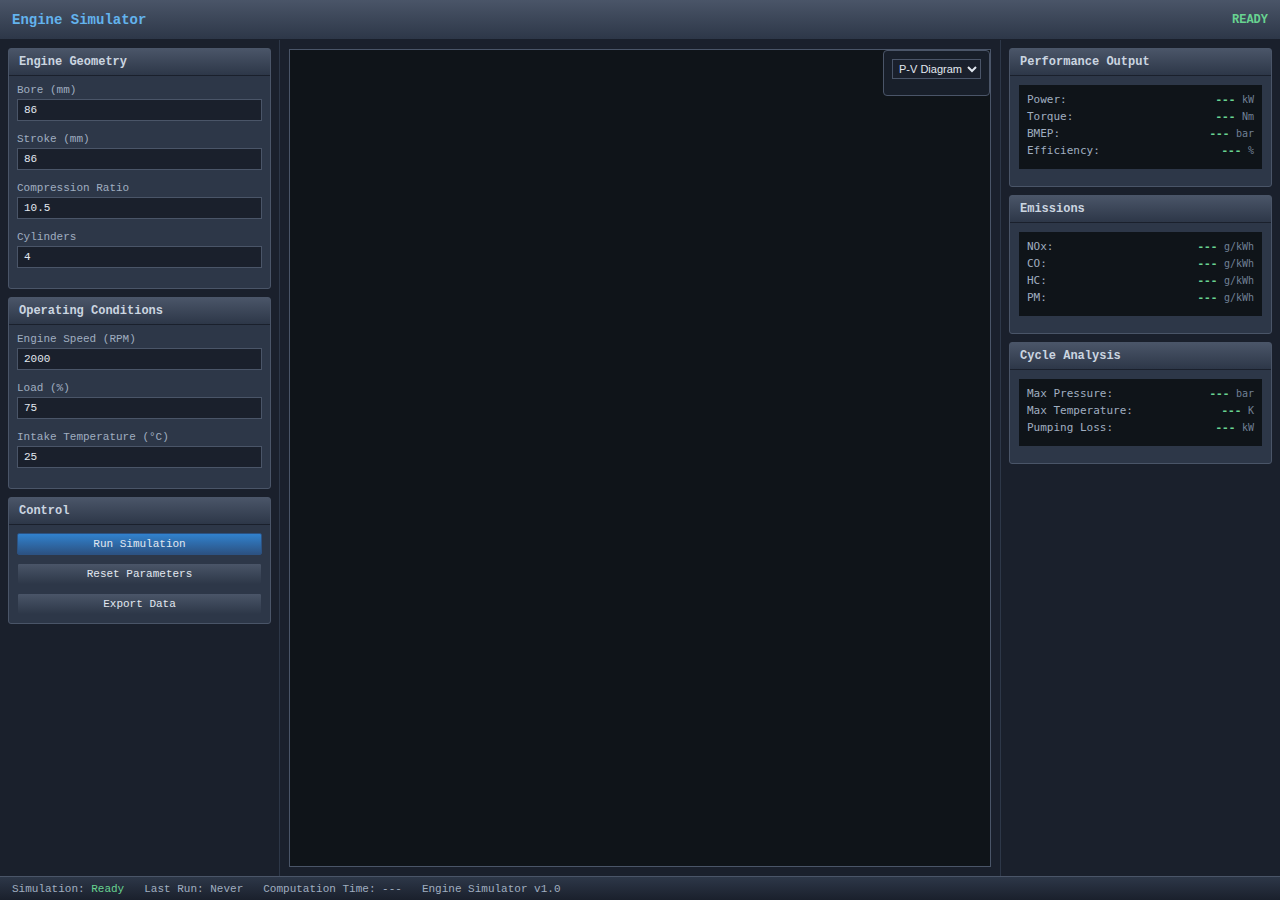
<file: index.html>
<!DOCTYPE html>
<html lang="en">
<head>
    <meta charset="UTF-8">
    <meta name="viewport" content="width=device-width, initial-scale=1.0">
    <title>Engine Simulator v1.0</title>
    <link rel="stylesheet" href="css/main.css">
    <link rel="stylesheet" href="css/components.css">
</head>
<body>
    <div class="main-container">
        <!-- Header -->
        <div class="header">
            <span class="title">Engine Simulator</span>
            <span class="spacer"></span>
            <span class="status">READY</span>
        </div>

        <!-- Sidebar - Control Parameters -->
        <div class="sidebar">
            <div class="panel">
                <div class="panel-header">Engine Geometry</div>
                <div class="panel-content">
                    <div class="control-group">
                        <label class="control-label">Bore (mm)</label>
                        <input type="number" class="control-input" value="86" min="50" max="150">
                    </div>
                    <div class="control-group">
                        <label class="control-label">Stroke (mm)</label>
                        <input type="number" class="control-input" value="86" min="50" max="150">
                    </div>
                    <div class="control-group">
                        <label class="control-label">Compression Ratio</label>
                        <input type="number" class="control-input" value="10.5" min="8" max="15" step="0.1">
                    </div>
                    <div class="control-group">
                        <label class="control-label">Cylinders</label>
                        <input type="number" class="control-input" value="4" min="1" max="12">
                    </div>
                </div>
            </div>

            <div class="panel">
                <div class="panel-header">Operating Conditions</div>
                <div class="panel-content">
                    <div class="control-group">
                        <label class="control-label">Engine Speed (RPM)</label>
                        <input type="number" class="control-input" value="2000" min="500" max="8000" step="100">
                    </div>
                    <div class="control-group">
                        <label class="control-label">Load (%)</label>
                        <input type="number" class="control-input" value="75" min="0" max="100">
                    </div>
                    <div class="control-group">
                        <label class="control-label">Intake Temperature (°C)</label>
                        <input type="number" class="control-input" value="25" min="-20" max="60">
                    </div>
                </div>
            </div>

            <div class="panel">
                <div class="panel-header">Control</div>
                <div class="panel-content">
                    <button class="btn btn-primary" style="width: 100%; margin-bottom: 8px;">Run Simulation</button>
                    <button class="btn" style="width: 100%; margin-bottom: 8px;">Reset Parameters</button>
                    <button class="btn" style="width: 100%;">Export Data</button>
                </div>
            </div>
        </div>

        <!-- Main Canvas Area -->
        <div class="canvas-area">
            <div class="visualization-placeholder">
                <div>Visualization Area</div>
                <div style="font-size: 12px; margin-top: 8px;">P-V Diagrams, Performance Charts, and 3D Visualizations will appear here</div>
            </div>
        </div>

        <!-- Properties Panel -->
        <div class="properties">
            <div class="panel">
                <div class="panel-header">Performance Output</div>
                <div class="panel-content">
                    <div class="data-display">
                        <div class="data-row">
                            <span class="data-label">Power:</span>
                            <span><span class="data-value">---</span> <span class="data-unit">kW</span></span>
                        </div>
                        <div class="data-row">
                            <span class="data-label">Torque:</span>
                            <span><span class="data-value">---</span> <span class="data-unit">Nm</span></span>
                        </div>
                        <div class="data-row">
                            <span class="data-label">BMEP:</span>
                            <span><span class="data-value">---</span> <span class="data-unit">bar</span></span>
                        </div>
                        <div class="data-row">
                            <span class="data-label">Efficiency:</span>
                            <span><span class="data-value">---</span> <span class="data-unit">%</span></span>
                        </div>
                    </div>
                </div>
            </div>

            <div class="panel">
                <div class="panel-header">Emissions</div>
                <div class="panel-content">
                    <div class="data-display">
                        <div class="data-row">
                            <span class="data-label">NOx:</span>
                            <span><span class="data-value">---</span> <span class="data-unit">g/kWh</span></span>
                        </div>
                        <div class="data-row">
                            <span class="data-label">CO:</span>
                            <span><span class="data-value">---</span> <span class="data-unit">g/kWh</span></span>
                        </div>
                        <div class="data-row">
                            <span class="data-label">HC:</span>
                            <span><span class="data-value">---</span> <span class="data-unit">g/kWh</span></span>
                        </div>
                        <div class="data-row">
                            <span class="data-label">PM:</span>
                            <span><span class="data-value">---</span> <span class="data-unit">g/kWh</span></span>
                        </div>
                    </div>
                </div>
            </div>

            <div class="panel">
                <div class="panel-header">Cycle Analysis</div>
                <div class="panel-content">
                    <div class="data-display">
                        <div class="data-row">
                            <span class="data-label">Max Pressure:</span>
                            <span><span class="data-value">---</span> <span class="data-unit">bar</span></span>
                        </div>
                        <div class="data-row">
                            <span class="data-label">Max Temperature:</span>
                            <span><span class="data-value">---</span> <span class="data-unit">K</span></span>
                        </div>
                        <div class="data-row">
                            <span class="data-label">Pumping Loss:</span>
                            <span><span class="data-value">---</span> <span class="data-unit">kW</span></span>
                        </div>
                    </div>
                </div>
            </div>
        </div>

        <!-- Status Bar -->
        <div class="status-bar">
            <span class="status-item">Simulation: <span class="status-ready">Ready</span></span>
            <span class="status-item">Last Run: Never</span>
            <span class="status-item">Computation Time: ---</span>
            <span class="status-item">Engine Simulator v1.0</span>
        </div>
    </div>

    <script>
        // Inline Engine Simulator (no modules needed)
        console.log('Initializing inline engine simulator...');
        
        class EngineSimulator {
            constructor() {
                this.parameters = {
                    bore: 86,
                    stroke: 86,
                    compressionRatio: 10.5,
                    cylinders: 4,
                    engineSpeed: 2000,
                    load: 75,
                    intakeTemp: 25
                };
                
                this.worker = null;
                this.isSimulating = false;
                this.lastResults = null;
                this.canvas = null;
                this.ctx = null;
                this.chartType = 'pv-diagram';
                this.selectedYParameter = 'pressure';
                
                this.setupWorker();
                this.bindEventListeners();
                this.setupVisualization();
            }
            
            setupWorker() {
                try {
                    this.worker = new Worker('js/workers/simulation.worker.js');
                    this.worker.addEventListener('message', (event) => this.handleWorkerMessage(event));
                    this.worker.addEventListener('error', (error) => this.handleWorkerError(error));
                    console.log('Worker initialized successfully');
                } catch (error) {
                    console.error('Failed to initialize worker:', error);
                    this.updateStatus('Worker initialization failed', 'error');
                }
            }
            
            handleWorkerMessage(event) {
                const { type, data } = event.data;
                
                switch (type) {
                    case 'simulation_started':
                        this.updateStatus('Simulation running...', 'running');
                        break;
                        
                    case 'simulation_complete':
                        this.isSimulating = false;
                        this.updateStatus('Simulation complete', 'ready');
                        this.updateResults(data);
                        this.lastResults = data;
                        
                        // Update visualization with cycle data
                        if (data.cycle) {
                            this.updateVisualization(data.cycle);
                        }
                        break;
                        
                    case 'simulation_progress':
                        // Update progress if needed
                        break;
                        
                    case 'simulation_error':
                        this.isSimulating = false;
                        this.updateStatus(`Error: ${data.error}`, 'error');
                        break;
                }
            }
            
            handleWorkerError(error) {
                console.error('Worker error:', error);
                this.isSimulating = false;
                this.updateStatus('Simulation error occurred', 'error');
            }
            
            bindEventListeners() {
                const inputElements = document.querySelectorAll('.control-input');
                const parameters = ['bore', 'stroke', 'compressionRatio', 'cylinders', 'engineSpeed', 'load', 'intakeTemp'];
                
                // Parameter change listeners
                inputElements.forEach((input, index) => {
                    if (index < parameters.length) {
                        input.addEventListener('input', (e) => {
                            this.updateParameter(parameters[index], parseFloat(e.target.value));
                        });
                        
                        input.addEventListener('change', (e) => {
                            this.validateParameter(parameters[index], parseFloat(e.target.value), e.target);
                        });
                    }
                });
                
                // Control buttons
                const runButton = document.querySelector('.btn-primary');
                const resetButton = document.querySelector('.btn:not(.btn-primary):first-of-type');
                const exportButton = document.querySelector('.btn:not(.btn-primary):last-of-type');
                
                if (runButton) {
                    runButton.addEventListener('click', () => this.runSimulation());
                }
                
                if (resetButton) {
                    resetButton.addEventListener('click', () => this.resetParameters());
                }
                
                if (exportButton) {
                    exportButton.addEventListener('click', () => this.exportData());
                }
            }
            
            updateParameter(parameter, value) {
                this.parameters[parameter] = value;
            }
            
            validateParameter(parameter, value, inputElement) {
                let isValid = true;
                let errorMessage = '';

                switch (parameter) {
                    case 'bore':
                        if (value < 50 || value > 150) {
                            isValid = false;
                            errorMessage = 'Bore must be between 50-150mm';
                        }
                        break;
                    case 'stroke':
                        if (value < 50 || value > 150) {
                            isValid = false;
                            errorMessage = 'Stroke must be between 50-150mm';
                        }
                        break;
                    case 'compressionRatio':
                        if (value < 8 || value > 15) {
                            isValid = false;
                            errorMessage = 'Compression ratio must be between 8-15';
                        }
                        break;
                    case 'cylinders':
                        if (value < 1 || value > 12) {
                            isValid = false;
                            errorMessage = 'Cylinders must be between 1-12';
                        }
                        break;
                    case 'engineSpeed':
                        if (value < 500 || value > 8000) {
                            isValid = false;
                            errorMessage = 'Engine speed must be between 500-8000 rpm';
                        }
                        break;
                    case 'load':
                        if (value < 0 || value > 100) {
                            isValid = false;
                            errorMessage = 'Load must be between 0-100%';
                        }
                        break;
                    case 'intakeTemp':
                        if (value < -20 || value > 60) {
                            isValid = false;
                            errorMessage = 'Intake temperature must be between -20-60°C';
                        }
                        break;
                }

                if (!isValid) {
                    inputElement.style.borderColor = '#f56565';
                    this.updateStatus(errorMessage, 'error');
                } else {
                    inputElement.style.borderColor = '#4a5568';
                }

                return isValid;
            }
            
            runSimulation() {
                if (this.isSimulating || !this.worker) {
                    return;
                }

                this.isSimulating = true;
                
                // Convert temperature to Kelvin for simulation
                const simulationParams = {
                    ...this.parameters,
                    intakeTemp: this.parameters.intakeTemp + 273.15
                };

                // Send simulation request to worker
                this.worker.postMessage({
                    type: 'simulate',
                    data: simulationParams
                });
            }
            
            resetParameters() {
                const defaultParams = {
                    bore: 86,
                    stroke: 86,
                    compressionRatio: 10.5,
                    cylinders: 4,
                    engineSpeed: 2000,
                    load: 75,
                    intakeTemp: 25
                };

                this.parameters = { ...defaultParams };
                
                const inputs = document.querySelectorAll('.control-input');
                const values = [86, 86, 10.5, 4, 2000, 75, 25];
                
                inputs.forEach((input, index) => {
                    if (index < values.length) {
                        input.value = values[index];
                        input.style.borderColor = '#4a5568';
                    }
                });

                this.clearResults();
                this.updateStatus('Parameters reset', 'ready');
            }
            
            updateResults(data) {
                const { performance, emissions } = data;
                
                const dataValues = document.querySelectorAll('.data-value');
                const values = [
                    performance.power,
                    performance.torque,
                    performance.bmep,
                    performance.efficiency,
                    emissions.nox,
                    emissions.co,
                    emissions.hc,
                    emissions.pm,
                    performance.maxPressure,
                    performance.maxTemperature,
                    '---' // Pumping loss placeholder
                ];
                
                dataValues.forEach((element, index) => {
                    if (index < values.length) {
                        element.textContent = typeof values[index] === 'number' ? 
                            Math.round(values[index] * 10) / 10 : values[index];
                    }
                });
            }
            
            clearResults() {
                const dataValues = document.querySelectorAll('.data-value');
                dataValues.forEach(element => {
                    element.textContent = '---';
                });
            }
            
            updateStatus(message, type = 'ready') {
                const statusElement = document.querySelector('.header .status');
                const statusBarElement = document.querySelector('.status-ready');
                
                if (statusElement) {
                    statusElement.textContent = message.toUpperCase();
                }
                
                if (statusBarElement) {
                    statusBarElement.textContent = message;
                    statusBarElement.className = `status-${type}`;
                }
            }
            
            setupVisualization() {
                const canvasArea = document.querySelector('.canvas-area');
                if (!canvasArea) return;

                // Clear existing content
                canvasArea.innerHTML = '';

                // Create main canvas
                this.canvas = document.createElement('canvas');
                this.canvas.width = canvasArea.clientWidth - 20;
                this.canvas.height = canvasArea.clientHeight - 20;
                this.canvas.style.border = '1px solid #4a5568';
                this.canvas.style.backgroundColor = '#0f1419';
                
                this.ctx = this.canvas.getContext('2d');
                canvasArea.appendChild(this.canvas);

                // Create chart controls
                this.createChartControls(canvasArea);
            }
            
            createChartControls(canvasArea) {
                const controlsDiv = document.createElement('div');
                controlsDiv.style.cssText = `
                    position: absolute;
                    top: 10px;
                    right: 10px;
                    background: rgba(26, 32, 44, 0.9);
                    border: 1px solid #4a5568;
                    border-radius: 4px;
                    padding: 8px;
                    font-size: 11px;
                    z-index: 10;
                `;

                const chartTypeSelect = document.createElement('select');
                chartTypeSelect.style.cssText = `
                    background: #1a202c; color: #e2e8f0; border: 1px solid #4a5568;
                    padding: 2px; font-size: 11px; margin-bottom: 8px;
                `;
                chartTypeSelect.innerHTML = `
                    <option value="pv-diagram">P-V Diagram</option>
                    <option value="angle-plot">Angle Plot</option>
                `;
                
                chartTypeSelect.addEventListener('change', (e) => {
                    this.chartType = e.target.value;
                    if (this.lastResults) {
                        this.updateVisualization(this.lastResults.cycle);
                    }
                });

                controlsDiv.appendChild(chartTypeSelect);
                canvasArea.appendChild(controlsDiv);
            }
            
            updateVisualization(cycleData) {
                if (!this.ctx || !cycleData || !cycleData.length) return;

                this.clearCanvas();

                if (this.chartType === 'pv-diagram') {
                    this.drawPVDiagram(cycleData);
                } else {
                    this.drawAnglePlot(cycleData);
                }
            }
            
            clearCanvas() {
                this.ctx.fillStyle = '#0f1419';
                this.ctx.fillRect(0, 0, this.canvas.width, this.canvas.height);
            }
            
            drawPVDiagram(cycleData) {
                const margin = 50;
                const plotWidth = this.canvas.width - 2 * margin;
                const plotHeight = this.canvas.height - 2 * margin;

                const volumes = cycleData.map(d => d.volume);
                const pressures = cycleData.map(d => d.pressure);
                
                const vMin = Math.min(...volumes);
                const vMax = Math.max(...volumes);
                const pMin = Math.min(...pressures);
                const pMax = Math.max(...pressures);

                const vRange = vMax - vMin;
                const pRange = pMax - pMin;
                const vMinPlot = vMin - vRange * 0.1;
                const vMaxPlot = vMax + vRange * 0.1;
                const pMinPlot = pMin - pRange * 0.1;
                const pMaxPlot = pMax + pRange * 0.1;

                // Draw axes
                this.ctx.strokeStyle = '#4a5568';
                this.ctx.lineWidth = 1;
                this.ctx.beginPath();
                this.ctx.moveTo(margin, margin);
                this.ctx.lineTo(margin, this.canvas.height - margin);
                this.ctx.lineTo(this.canvas.width - margin, this.canvas.height - margin);
                this.ctx.stroke();

                // Draw P-V curve
                this.ctx.strokeStyle = '#68d391';
                this.ctx.lineWidth = 2;
                this.ctx.beginPath();

                for (let i = 0; i < cycleData.length; i++) {
                    const data = cycleData[i];
                    const x = margin + ((data.volume - vMinPlot) / (vMaxPlot - vMinPlot)) * plotWidth;
                    const y = this.canvas.height - margin - ((data.pressure - pMinPlot) / (pMaxPlot - pMinPlot)) * plotHeight;
                    
                    if (i === 0) {
                        this.ctx.moveTo(x, y);
                    } else {
                        this.ctx.lineTo(x, y);
                    }
                }
                this.ctx.stroke();

                // Draw labels
                this.ctx.fillStyle = '#a0aec0';
                this.ctx.font = '12px Consolas';
                this.ctx.textAlign = 'center';
                this.ctx.fillText('Volume (cm³)', this.canvas.width / 2, this.canvas.height - 10);

                this.ctx.save();
                this.ctx.translate(15, this.canvas.height / 2);
                this.ctx.rotate(-Math.PI / 2);
                this.ctx.fillText('Pressure (bar)', 0, 0);
                this.ctx.restore();
            }
            
            drawAnglePlot(cycleData) {
                const margin = 50;
                const plotWidth = this.canvas.width - 2 * margin;
                const plotHeight = this.canvas.height - 2 * margin;

                const angles = cycleData.map(d => d.angle);
                const values = cycleData.map(d => d[this.selectedYParameter]);
                
                const angleMin = Math.min(...angles);
                const angleMax = Math.max(...angles);
                const valueMin = Math.min(...values);
                const valueMax = Math.max(...values);

                const valueRange = valueMax - valueMin;
                const valueMinPlot = valueMin - valueRange * 0.1;
                const valueMaxPlot = valueMax + valueRange * 0.1;

                // Draw axes
                this.ctx.strokeStyle = '#4a5568';
                this.ctx.lineWidth = 1;
                this.ctx.beginPath();
                this.ctx.moveTo(margin, margin);
                this.ctx.lineTo(margin, this.canvas.height - margin);
                this.ctx.lineTo(this.canvas.width - margin, this.canvas.height - margin);
                this.ctx.stroke();

                // Draw data line
                this.ctx.strokeStyle = '#63b3ed';
                this.ctx.lineWidth = 1.5;
                this.ctx.beginPath();

                for (let i = 0; i < cycleData.length; i++) {
                    const data = cycleData[i];
                    const x = margin + ((data.angle - angleMin) / (angleMax - angleMin)) * plotWidth;
                    const y = this.canvas.height - margin - ((data[this.selectedYParameter] - valueMinPlot) / (valueMaxPlot - valueMinPlot)) * plotHeight;
                    
                    if (i === 0) {
                        this.ctx.moveTo(x, y);
                    } else {
                        this.ctx.lineTo(x, y);
                    }
                }
                this.ctx.stroke();

                // Draw labels
                this.ctx.fillStyle = '#a0aec0';
                this.ctx.font = '12px Consolas';
                this.ctx.textAlign = 'center';
                this.ctx.fillText('Crank Angle (degrees)', this.canvas.width / 2, this.canvas.height - 10);
            }
            
            exportData() {
                if (!this.lastResults) {
                    this.updateStatus('No data to export', 'error');
                    return;
                }

                const choice = prompt('Export options:\n1. JSON Data\n2. CSV Data\n3. Visualization Image\n\nEnter choice (1-3):');
                
                switch (choice) {
                    case '1':
                        this.exportJSONData();
                        break;
                    case '2':
                        this.exportCSVData();
                        break;
                    case '3':
                        this.exportVisualization();
                        break;
                    default:
                        this.updateStatus('Export cancelled', 'ready');
                }
            }
            
            exportJSONData() {
                const exportData = {
                    parameters: this.parameters,
                    results: this.lastResults,
                    timestamp: new Date().toISOString()
                };

                const dataStr = JSON.stringify(exportData, null, 2);
                const dataBlob = new Blob([dataStr], {type: 'application/json'});
                
                const link = document.createElement('a');
                link.href = URL.createObjectURL(dataBlob);
                link.download = `engine_simulation_${Date.now()}.json`;
                link.click();
                
                this.updateStatus('JSON data exported', 'ready');
            }
            
            exportCSVData() {
                if (!this.lastResults || !this.lastResults.cycle) {
                    this.updateStatus('No cycle data to export', 'error');
                    return;
                }

                const cycleData = this.lastResults.cycle;
                const headers = Object.keys(cycleData[0]);
                
                let csvContent = headers.join(',') + '\n';
                
                cycleData.forEach(row => {
                    const values = headers.map(header => {
                        const value = row[header];
                        return typeof value === 'string' ? `"${value}"` : value;
                    });
                    csvContent += values.join(',') + '\n';
                });

                const csvBlob = new Blob([csvContent], { type: 'text/csv' });
                const link = document.createElement('a');
                link.href = URL.createObjectURL(csvBlob);
                link.download = `engine_cycle_data_${Date.now()}.csv`;
                link.click();
                
                this.updateStatus('CSV data exported', 'ready');
            }
            
            exportVisualization() {
                if (!this.canvas) return;

                const link = document.createElement('a');
                link.download = `engine_${this.chartType}_${Date.now()}.png`;
                link.href = this.canvas.toDataURL();
                link.click();
                
                this.updateStatus('Visualization exported', 'ready');
            }
        }
        
        // Initialize the application when DOM is loaded
        document.addEventListener('DOMContentLoaded', function() {
            try {
                const engineSimulator = new EngineSimulator();
                window.engineSimulator = engineSimulator;
                console.log('Engine Simulator initialized successfully (inline version)');
            } catch (error) {
                console.error('Failed to initialize Engine Simulator:', error);
            }
        });
    </script>
</body>
</html>
</file>
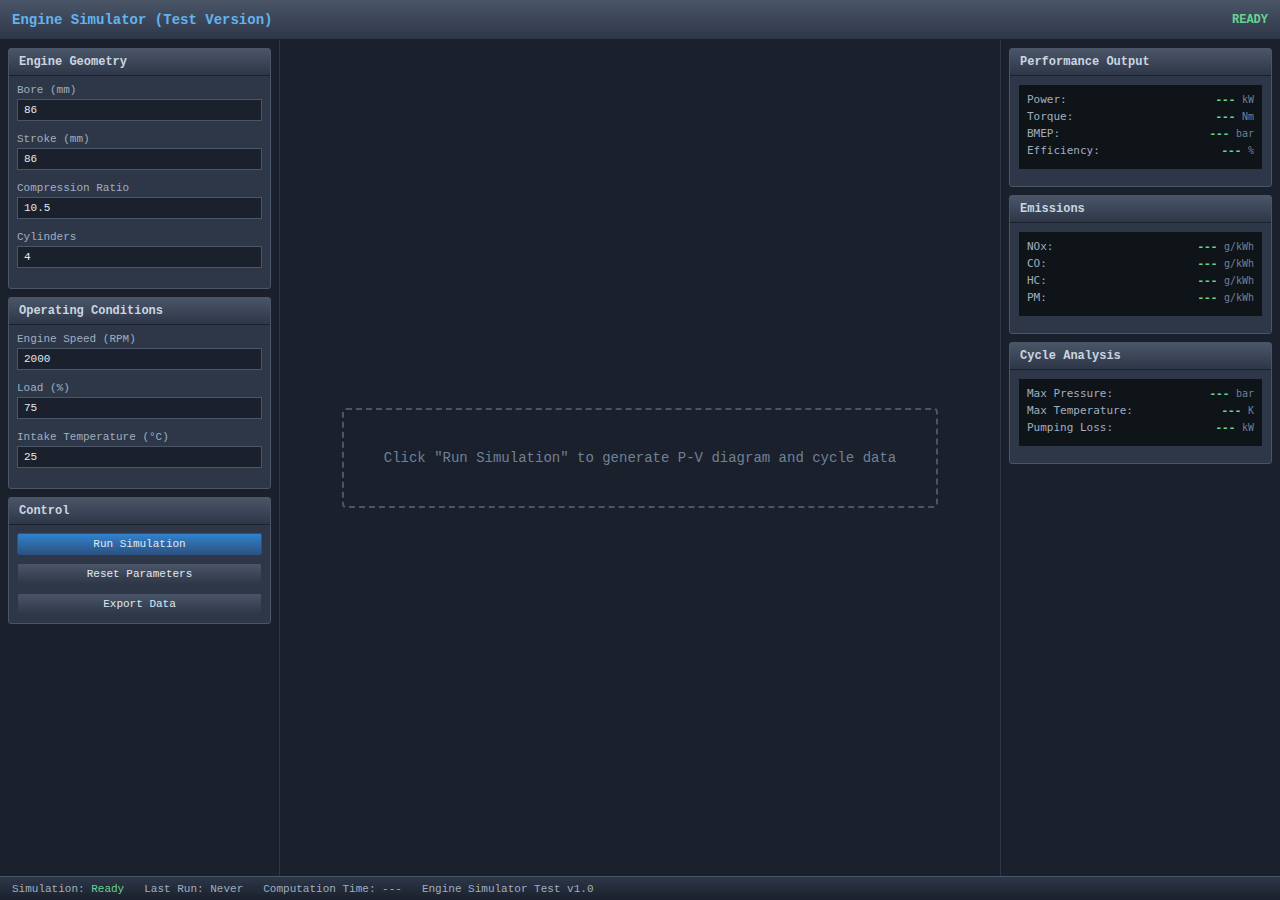
<file: test.html>
<!DOCTYPE html>
<html lang="en">
<head>
    <meta charset="UTF-8">
    <meta name="viewport" content="width=device-width, initial-scale=1.0">
    <title>Engine Simulator Test</title>
    <link rel="stylesheet" href="css/main.css">
    <link rel="stylesheet" href="css/components.css">
</head>
<body>
    <div class="main-container">
        <!-- Header -->
        <div class="header">
            <span class="title">Engine Simulator (Test Version)</span>
            <span class="spacer"></span>
            <span class="status">READY</span>
        </div>

        <!-- Sidebar - Control Parameters -->
        <div class="sidebar">
            <div class="panel">
                <div class="panel-header">Engine Geometry</div>
                <div class="panel-content">
                    <div class="control-group">
                        <label class="control-label">Bore (mm)</label>
                        <input type="number" class="control-input" value="86" min="50" max="150">
                    </div>
                    <div class="control-group">
                        <label class="control-label">Stroke (mm)</label>
                        <input type="number" class="control-input" value="86" min="50" max="150">
                    </div>
                    <div class="control-group">
                        <label class="control-label">Compression Ratio</label>
                        <input type="number" class="control-input" value="10.5" min="8" max="15" step="0.1">
                    </div>
                    <div class="control-group">
                        <label class="control-label">Cylinders</label>
                        <input type="number" class="control-input" value="4" min="1" max="12">
                    </div>
                </div>
            </div>

            <div class="panel">
                <div class="panel-header">Operating Conditions</div>
                <div class="panel-content">
                    <div class="control-group">
                        <label class="control-label">Engine Speed (RPM)</label>
                        <input type="number" class="control-input" value="2000" min="500" max="8000" step="100">
                    </div>
                    <div class="control-group">
                        <label class="control-label">Load (%)</label>
                        <input type="number" class="control-input" value="75" min="0" max="100">
                    </div>
                    <div class="control-group">
                        <label class="control-label">Intake Temperature (°C)</label>
                        <input type="number" class="control-input" value="25" min="-20" max="60">
                    </div>
                </div>
            </div>

            <div class="panel">
                <div class="panel-header">Control</div>
                <div class="panel-content">
                    <button class="btn btn-primary" id="runBtn" style="width: 100%; margin-bottom: 8px;">Run Simulation</button>
                    <button class="btn" id="resetBtn" style="width: 100%; margin-bottom: 8px;">Reset Parameters</button>
                    <button class="btn" id="exportBtn" style="width: 100%;">Export Data</button>
                </div>
            </div>
        </div>

        <!-- Main Canvas Area -->
        <div class="canvas-area" id="canvasArea">
            <div class="visualization-placeholder">
                <div>Click "Run Simulation" to generate P-V diagram and cycle data</div>
            </div>
        </div>

        <!-- Properties Panel -->
        <div class="properties">
            <div class="panel">
                <div class="panel-header">Performance Output</div>
                <div class="panel-content">
                    <div class="data-display">
                        <div class="data-row">
                            <span class="data-label">Power:</span>
                            <span><span class="data-value">---</span> <span class="data-unit">kW</span></span>
                        </div>
                        <div class="data-row">
                            <span class="data-label">Torque:</span>
                            <span><span class="data-value">---</span> <span class="data-unit">Nm</span></span>
                        </div>
                        <div class="data-row">
                            <span class="data-label">BMEP:</span>
                            <span><span class="data-value">---</span> <span class="data-unit">bar</span></span>
                        </div>
                        <div class="data-row">
                            <span class="data-label">Efficiency:</span>
                            <span><span class="data-value">---</span> <span class="data-unit">%</span></span>
                        </div>
                    </div>
                </div>
            </div>

            <div class="panel">
                <div class="panel-header">Emissions</div>
                <div class="panel-content">
                    <div class="data-display">
                        <div class="data-row">
                            <span class="data-label">NOx:</span>
                            <span><span class="data-value">---</span> <span class="data-unit">g/kWh</span></span>
                        </div>
                        <div class="data-row">
                            <span class="data-label">CO:</span>
                            <span><span class="data-value">---</span> <span class="data-unit">g/kWh</span></span>
                        </div>
                        <div class="data-row">
                            <span class="data-label">HC:</span>
                            <span><span class="data-value">---</span> <span class="data-unit">g/kWh</span></span>
                        </div>
                        <div class="data-row">
                            <span class="data-label">PM:</span>
                            <span><span class="data-value">---</span> <span class="data-unit">g/kWh</span></span>
                        </div>
                    </div>
                </div>
            </div>

            <div class="panel">
                <div class="panel-header">Cycle Analysis</div>
                <div class="panel-content">
                    <div class="data-display">
                        <div class="data-row">
                            <span class="data-label">Max Pressure:</span>
                            <span><span class="data-value">---</span> <span class="data-unit">bar</span></span>
                        </div>
                        <div class="data-row">
                            <span class="data-label">Max Temperature:</span>
                            <span><span class="data-value">---</span> <span class="data-unit">K</span></span>
                        </div>
                        <div class="data-row">
                            <span class="data-label">Pumping Loss:</span>
                            <span><span class="data-value">---</span> <span class="data-unit">kW</span></span>
                        </div>
                    </div>
                </div>
            </div>
        </div>

        <!-- Status Bar -->
        <div class="status-bar">
            <span class="status-item">Simulation: <span class="status-ready">Ready</span></span>
            <span class="status-item">Last Run: Never</span>
            <span class="status-item">Computation Time: ---</span>
            <span class="status-item">Engine Simulator Test v1.0</span>
        </div>
    </div>

    <script>
        // Simple inline engine simulator (no modules)
        console.log('Initializing inline engine simulator...');
        
        let currentResults = null;
        
        // Otto cycle simulation function
        function simulateOttoCycle(params) {
            console.log('Starting simulation with params:', params);
            
            const { bore, stroke, compressionRatio, cylinders, engineSpeed, load, intakeTemp } = params;
            
            // Basic engine geometry
            const displacement = Math.PI * Math.pow(bore/2, 2) * stroke / 1000; // cm³
            const clearanceVolume = displacement / (compressionRatio - 1);
            const maxVolume = displacement + clearanceVolume;
            
            // Thermodynamic constants
            const gamma = 1.35;
            const R = 287;
            const intakePressure = 101325; // Pa
            const intakeTempK = intakeTemp + 273.15;
            
            const cycleData = [];
            const stepSize = 1.0; // degrees
            
            for (let angle = 0; angle <= 720; angle += stepSize) {
                const crankAngleRad = (angle * Math.PI) / 180;
                const crankRadius = stroke / 2;
                const connectingRodLength = stroke * 1.5;
                
                // Piston position calculation
                const pistonPosition = crankRadius * (
                    (1 - Math.cos(crankAngleRad)) + 
                    (crankRadius / connectingRodLength) * (1 - Math.cos(crankAngleRad))
                );
                
                const volume = clearanceVolume + (Math.PI * Math.pow(bore/2, 2) * pistonPosition) / 1000;
                
                let pressure, temperature;
                let strokePhase;
                
                if (angle >= 0 && angle <= 180) {
                    // Intake stroke
                    strokePhase = 'Intake';
                    pressure = intakePressure / 100000; // bar
                    temperature = intakeTempK;
                } else if (angle > 180 && angle <= 360) {
                    // Compression stroke
                    strokePhase = 'Compression';
                    const compressionRatioInst = maxVolume / volume;
                    pressure = (intakePressure / 100000) * Math.pow(compressionRatioInst, gamma);
                    temperature = intakeTempK * Math.pow(compressionRatioInst, gamma - 1);
                } else if (angle > 360 && angle <= 540) {
                    // Power stroke
                    strokePhase = 'Power';
                    if (angle <= 370) {
                        // Combustion
                        const heatMultiplier = 1.5 + (load/100 * 2.5);
                        const compressionRatioInst = compressionRatio;
                        pressure = (intakePressure / 100000) * Math.pow(compressionRatioInst, gamma) * heatMultiplier;
                        temperature = intakeTempK * Math.pow(compressionRatioInst, gamma - 1) * heatMultiplier;
                    } else {
                        // Expansion
                        const expansionRatio = volume / clearanceVolume;
                        const peakPressure = (intakePressure / 100000) * Math.pow(compressionRatio, gamma) * (1.5 + load/100 * 2.5);
                        const peakTemp = intakeTempK * Math.pow(compressionRatio, gamma - 1) * (1.5 + load/100 * 2.5);
                        pressure = peakPressure / Math.pow(expansionRatio, gamma);
                        temperature = peakTemp / Math.pow(expansionRatio, gamma - 1);
                    }
                } else {
                    // Exhaust stroke
                    strokePhase = 'Exhaust';
                    pressure = (intakePressure / 100000) * 1.05;
                    temperature = intakeTempK * 1.8;
                }
                
                cycleData.push({
                    angle: Math.round(angle * 10) / 10,
                    volume: Math.round(volume * 100) / 100,
                    pressure: Math.round(pressure * 1000) / 1000,
                    temperature: Math.round(temperature * 10) / 10,
                    strokePhase: strokePhase
                });
            }
            
            // Calculate performance
            let workPerCycle = 0;
            for (let i = 1; i < cycleData.length; i++) {
                const dV = (cycleData[i].volume - cycleData[i-1].volume) / 1000; // Convert to L
                const avgP = (cycleData[i].pressure + cycleData[i-1].pressure) / 2 * 100; // Convert to kPa
                workPerCycle += avgP * dV;
            }
            
            const cyclesPerSecond = engineSpeed / 120; // 4-stroke
            const indicatedPower = (workPerCycle * cyclesPerSecond * cylinders) / 1000; // kW
            const brakePower = indicatedPower * 0.85; // Mechanical efficiency
            const brakeTorque = (brakePower * 1000 * 60) / (2 * Math.PI * engineSpeed); // Nm
            
            const maxPressure = Math.max(...cycleData.map(d => d.pressure));
            const maxTemperature = Math.max(...cycleData.map(d => d.temperature));
            
            return {
                cycle: cycleData,
                performance: {
                    power: Math.round(brakePower * 10) / 10,
                    torque: Math.round(brakeTorque * 10) / 10,
                    bmep: Math.round(workPerCycle / displacement * 0.85 * 10) / 10,
                    efficiency: Math.round((1 - 1/Math.pow(compressionRatio, gamma-1)) * 100 * 10) / 10,
                    maxPressure: Math.round(maxPressure * 10) / 10,
                    maxTemperature: Math.round(maxTemperature)
                },
                emissions: {
                    nox: Math.round((maxTemperature > 2000 ? (maxTemperature - 2000) * 0.005 : 0.1) * 100) / 100,
                    co: Math.round((2.5 - load/50) * 100) / 100,
                    hc: Math.round((1.0 - load/100) * 100) / 100,
                    pm: 0.05
                }
            };
        }
        
        // P-V diagram drawing
        function drawPVDiagram(cycleData) {
            console.log('Drawing P-V diagram with', cycleData.length, 'data points');
            
            const canvasArea = document.getElementById('canvasArea');
            canvasArea.innerHTML = '';
            
            const canvas = document.createElement('canvas');
            canvas.width = canvasArea.clientWidth - 20;
            canvas.height = canvasArea.clientHeight - 20;
            canvas.style.border = '1px solid #4a5568';
            canvas.style.backgroundColor = '#0f1419';
            
            const ctx = canvas.getContext('2d');
            canvasArea.appendChild(canvas);
            
            // Get data ranges
            const volumes = cycleData.map(d => d.volume);
            const pressures = cycleData.map(d => d.pressure);
            
            const vMin = Math.min(...volumes);
            const vMax = Math.max(...volumes);
            const pMin = Math.min(...pressures);
            const pMax = Math.max(...pressures);
            
            // Add padding
            const vRange = vMax - vMin;
            const pRange = pMax - pMin;
            const vMinPlot = vMin - vRange * 0.1;
            const vMaxPlot = vMax + vRange * 0.1;
            const pMinPlot = pMin - pRange * 0.1;
            const pMaxPlot = pMax + pRange * 0.1;
            
            const margin = 50;
            const plotWidth = canvas.width - 2 * margin;
            const plotHeight = canvas.height - 2 * margin;
            
            // Draw axes
            ctx.strokeStyle = '#4a5568';
            ctx.lineWidth = 1;
            ctx.beginPath();
            ctx.moveTo(margin, margin);
            ctx.lineTo(margin, canvas.height - margin);
            ctx.lineTo(canvas.width - margin, canvas.height - margin);
            ctx.stroke();
            
            // Draw P-V curve
            ctx.strokeStyle = '#68d391';
            ctx.lineWidth = 2;
            ctx.beginPath();
            
            for (let i = 0; i < cycleData.length; i++) {
                const data = cycleData[i];
                const x = margin + ((data.volume - vMinPlot) / (vMaxPlot - vMinPlot)) * plotWidth;
                const y = canvas.height - margin - ((data.pressure - pMinPlot) / (pMaxPlot - pMinPlot)) * plotHeight;
                
                if (i === 0) {
                    ctx.moveTo(x, y);
                } else {
                    ctx.lineTo(x, y);
                }
            }
            ctx.stroke();
            
            // Draw labels
            ctx.fillStyle = '#a0aec0';
            ctx.font = '12px Consolas';
            ctx.textAlign = 'center';
            ctx.fillText('Volume (cm³)', canvas.width / 2, canvas.height - 10);
            
            ctx.save();
            ctx.translate(15, canvas.height / 2);
            ctx.rotate(-Math.PI / 2);
            ctx.fillText('Pressure (bar)', 0, 0);
            ctx.restore();
        }
        
        // Update results display
        function updateResults(data) {
            const dataValues = document.querySelectorAll('.data-value');
            const { performance, emissions } = data;
            
            const values = [
                performance.power,
                performance.torque,
                performance.bmep,
                performance.efficiency,
                emissions.nox,
                emissions.co,
                emissions.hc,
                emissions.pm,
                performance.maxPressure,
                performance.maxTemperature,
                '---' // Pumping loss placeholder
            ];
            
            dataValues.forEach((element, index) => {
                if (index < values.length) {
                    element.textContent = values[index];
                }
            });
        }
        
        // Event handlers
        document.addEventListener('DOMContentLoaded', function() {
            console.log('DOM loaded, binding event handlers...');
            
            const runBtn = document.getElementById('runBtn');
            const resetBtn = document.getElementById('resetBtn');
            const statusElement = document.querySelector('.status-ready');
            const inputs = document.querySelectorAll('.control-input');
            
            runBtn.addEventListener('click', function() {
                console.log('Run simulation clicked');
                
                // Get parameters from inputs
                const params = {
                    bore: parseFloat(inputs[0].value),
                    stroke: parseFloat(inputs[1].value),
                    compressionRatio: parseFloat(inputs[2].value),
                    cylinders: parseInt(inputs[3].value),
                    engineSpeed: parseInt(inputs[4].value),
                    load: parseFloat(inputs[5].value),
                    intakeTemp: parseFloat(inputs[6].value)
                };
                
                statusElement.textContent = 'RUNNING...';
                statusElement.className = 'status-running';
                
                setTimeout(() => {
                    try {
                        const results = simulateOttoCycle(params);
                        currentResults = results;
                        
                        updateResults(results);
                        drawPVDiagram(results.cycle);
                        
                        statusElement.textContent = 'READY';
                        statusElement.className = 'status-ready';
                        
                        console.log('Simulation completed successfully');
                    } catch (error) {
                        console.error('Simulation error:', error);
                        statusElement.textContent = 'ERROR';
                        statusElement.className = 'status-error';
                    }
                }, 100);
            });
            
            resetBtn.addEventListener('click', function() {
                console.log('Reset clicked');
                const defaultValues = [86, 86, 10.5, 4, 2000, 75, 25];
                inputs.forEach((input, index) => {
                    if (index < defaultValues.length) {
                        input.value = defaultValues[index];
                    }
                });
                
                // Clear results
                document.querySelectorAll('.data-value').forEach(element => {
                    element.textContent = '---';
                });
                
                // Clear canvas
                const canvasArea = document.getElementById('canvasArea');
                canvasArea.innerHTML = '<div class="visualization-placeholder"><div>Click "Run Simulation" to generate P-V diagram and cycle data</div></div>';
            });
            
            console.log('Engine simulator initialized successfully (inline version)');
        });
    </script>
</body>
</html>
</file>
<file: css/main.css>
/* Engineering Tool Aesthetic - Inspired by Simulink/LabVIEW */
* {
    box-sizing: border-box;
    margin: 0;
    padding: 0;
}

body {
    font-family: 'Consolas', 'Monaco', 'Courier New', monospace;
    background-color: #2d3748;
    color: #e2e8f0;
    overflow: hidden;
}

/* Main Layout Grid */
.main-container {
    display: grid;
    grid-template-areas: 
        "header header header"
        "sidebar canvas properties"
        "status status status";
    grid-template-rows: 40px 1fr 24px;
    grid-template-columns: 280px 1fr 280px;
    height: 100vh;
}

/* Header Bar */
.header {
    grid-area: header;
    background: linear-gradient(to bottom, #4a5568, #2d3748);
    border-bottom: 1px solid #1a202c;
    display: flex;
    align-items: center;
    padding: 0 12px;
    font-size: 14px;
    font-weight: bold;
}

.header .title {
    color: #63b3ed;
}

.header .spacer {
    flex: 1;
}

.header .status {
    color: #68d391;
    font-size: 12px;
}

/* Status Bar */
.status-bar {
    grid-area: status;
    background: linear-gradient(to bottom, #2d3748, #1a202c);
    border-top: 1px solid #4a5568;
    display: flex;
    align-items: center;
    padding: 0 12px;
    font-size: 11px;
}

.status-item {
    margin-right: 20px;
    color: #a0aec0;
}

.status-ready {
    color: #68d391;
}

.status-error {
    color: #f56565;
}
</file>
<file: css/components.css>
/* Sidebar - Control Parameters */
.sidebar {
    grid-area: sidebar;
    background-color: #1a202c;
    border-right: 1px solid #2d3748;
    padding: 8px;
    overflow-y: auto;
}

.panel {
    background-color: #2d3748;
    border: 1px solid #4a5568;
    margin-bottom: 8px;
    border-radius: 3px;
}

.panel-header {
    background: linear-gradient(to bottom, #4a5568, #2d3748);
    padding: 6px 10px;
    font-size: 12px;
    font-weight: bold;
    color: #cbd5e0;
    border-bottom: 1px solid #1a202c;
}

.panel-content {
    padding: 8px;
}

.control-group {
    margin-bottom: 12px;
}

.control-label {
    display: block;
    font-size: 11px;
    color: #a0aec0;
    margin-bottom: 3px;
}

.control-input {
    width: 100%;
    background-color: #1a202c;
    border: 1px solid #4a5568;
    color: #e2e8f0;
    padding: 4px 6px;
    font-size: 11px;
    font-family: inherit;
}

.control-input:focus {
    outline: none;
    border-color: #63b3ed;
}

/* Main Canvas Area */
.canvas-area {
    grid-area: canvas;
    background-color: #1a202c;
    position: relative;
    display: flex;
    align-items: center;
    justify-content: center;
}

.visualization-placeholder {
    border: 2px dashed #4a5568;
    border-radius: 4px;
    padding: 40px;
    text-align: center;
    color: #718096;
    font-size: 14px;
}

/* Properties Panel */
.properties {
    grid-area: properties;
    background-color: #1a202c;
    border-left: 1px solid #2d3748;
    padding: 8px;
    overflow-y: auto;
}

.data-display {
    background-color: #0f1419;
    border: 1px solid #2d3748;
    padding: 8px;
    margin-bottom: 8px;
    font-family: 'Consolas', monospace;
    font-size: 11px;
    max-height: 400px;
    overflow: auto;
}

.data-row {
    display: flex;
    justify-content: space-between;
    margin-bottom: 4px;
}

.data-label {
    color: #a0aec0;
}

.data-value {
    color: #68d391;
    font-weight: bold;
}

.data-unit {
    color: #718096;
    font-size: 10px;
}

/* Button Styles */
.btn {
    background: linear-gradient(to bottom, #4a5568, #2d3748);
    border: 1px solid #2d3748;
    color: #e2e8f0;
    padding: 4px 12px;
    font-size: 11px;
    font-family: inherit;
    cursor: pointer;
    border-radius: 2px;
}

.btn:hover {
    background: linear-gradient(to bottom, #2d3748, #1a202c);
}

.btn:active {
    background: linear-gradient(to bottom, #1a202c, #2d3748);
}

.btn-primary {
    background: linear-gradient(to bottom, #3182ce, #2c5282);
    border-color: #2c5282;
}

.btn-primary:hover {
    background: linear-gradient(to bottom, #2c5282, #2a4365);
}

/* Tab Navigation */
.tab-nav {
    display: flex;
    margin-bottom: 8px;
    background: #2d3748;
    border: 1px solid #4a5568;
    border-radius: 4px;
    overflow: hidden;
}

.tab-button {
    flex: 1;
    padding: 8px 12px;
    background: transparent;
    color: #a0aec0;
    border: none;
    border-right: 1px solid #4a5568;
    font-family: 'Consolas', monospace;
    font-size: 11px;
    font-weight: bold;
    cursor: pointer;
    transition: all 0.2s;
}

.tab-button:last-child {
    border-right: none;
}

.tab-button:hover {
    background: #4a5568;
    color: #e2e8f0;
}

.tab-button.active {
    background: #4299e1;
    color: #ffffff;
}

/* Tab Content */
.tab-content {
    display: none;
}

.tab-content.active {
    display: block;
}

/* ECU Input Styling */
.ecu-input {
    width: 100%;
    padding: 4px 6px;
    background: #1a202c;
    color: #e2e8f0;
    border: 1px solid #4a5568;
    border-radius: 2px;
    font-family: 'Consolas', monospace;
    font-size: 11px;
    transition: border-color 0.2s;
}

.ecu-input:focus {
    outline: none;
    border-color: #4299e1;
    box-shadow: 0 0 0 1px rgba(66, 153, 225, 0.3);
}

.ecu-input:invalid {
    border-color: #f56565;
}

/* Control Panel (always visible) */
.control-panel {
    margin-top: 12px;
    border-top: 2px solid #4a5568;
    background: #2d3748;
}
</file>
